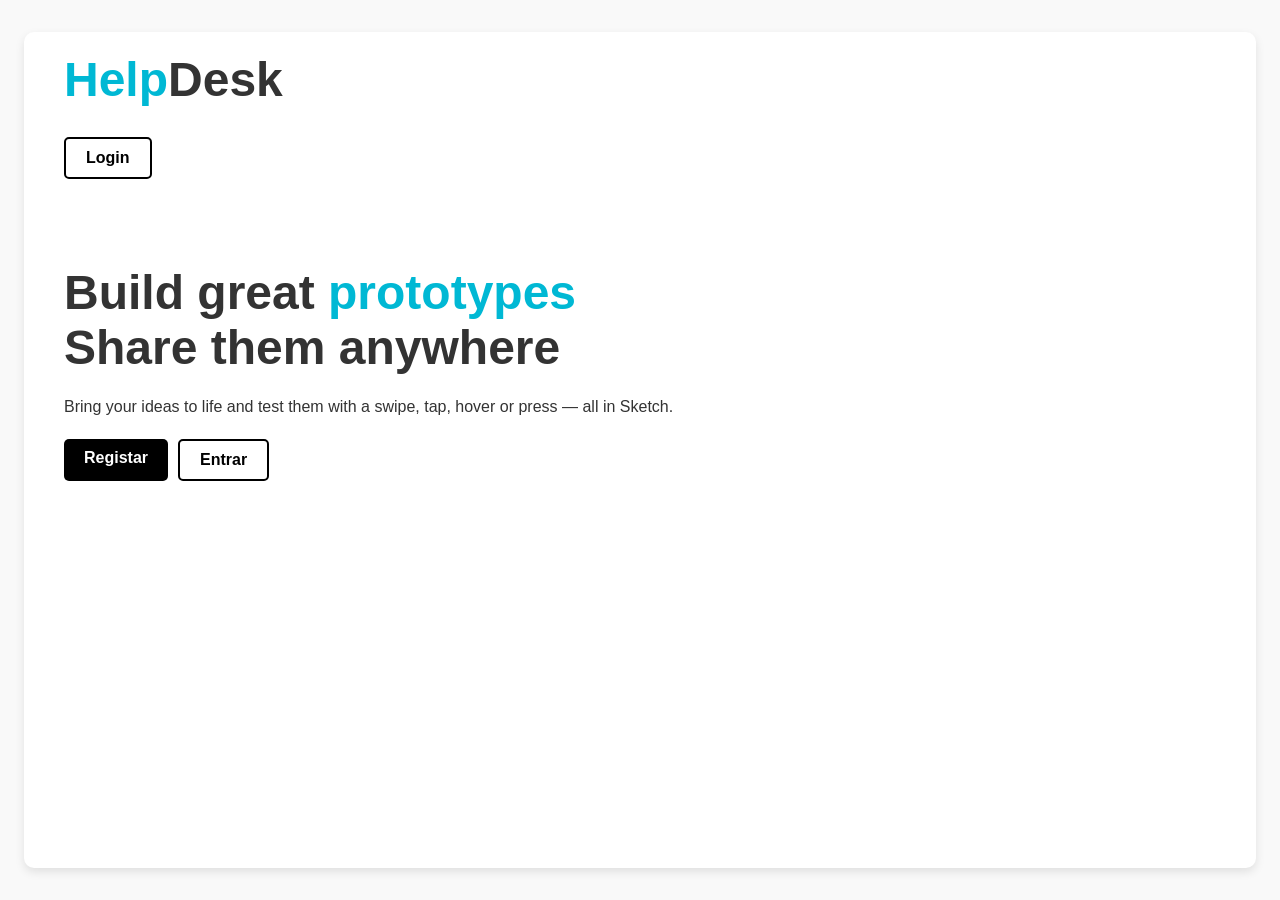
<file: app/templates/pages/index.html>
<!DOCTYPE html>
<html lang="pt">
<head>
    <meta charset="UTF-8">
    <meta name="viewport" content="width=device-width, initial-scale=1.0">
    <title>Protótipos</title>
    <link rel="stylesheet" href="index.css">
</head>
<body>
    <!-- Tries -->
    <!-- <header>
        <div id="menu">
            <nav class="left">
                <h1>HelpDesk</h1>
            </nav>
        </div>
    </header> -->
    <!-- Tries -->
    
    <div class="container">
        <div class="logo">
            <h2><span>Help</span>Desk</h1>
        </div>
        <div class="right">
            <a href="#" class="btn btn-secondary">Login</a>
        </div>
        <br>
        <br>
        <br>
        <br>
        <h1>Build great <span>prototypes</span><br>Share them anywhere</h1>
        <p>Bring your ideas to life and test them with a swipe, tap, hover or press — all in Sketch.</p>
        <div class="buttons">
            <a href="#" class="btn btn-primary">Registar</a>
            <a href="#" class="btn btn-secondary">Entrar</a>
        </div>
    </div>
</body>
</html>
</file>
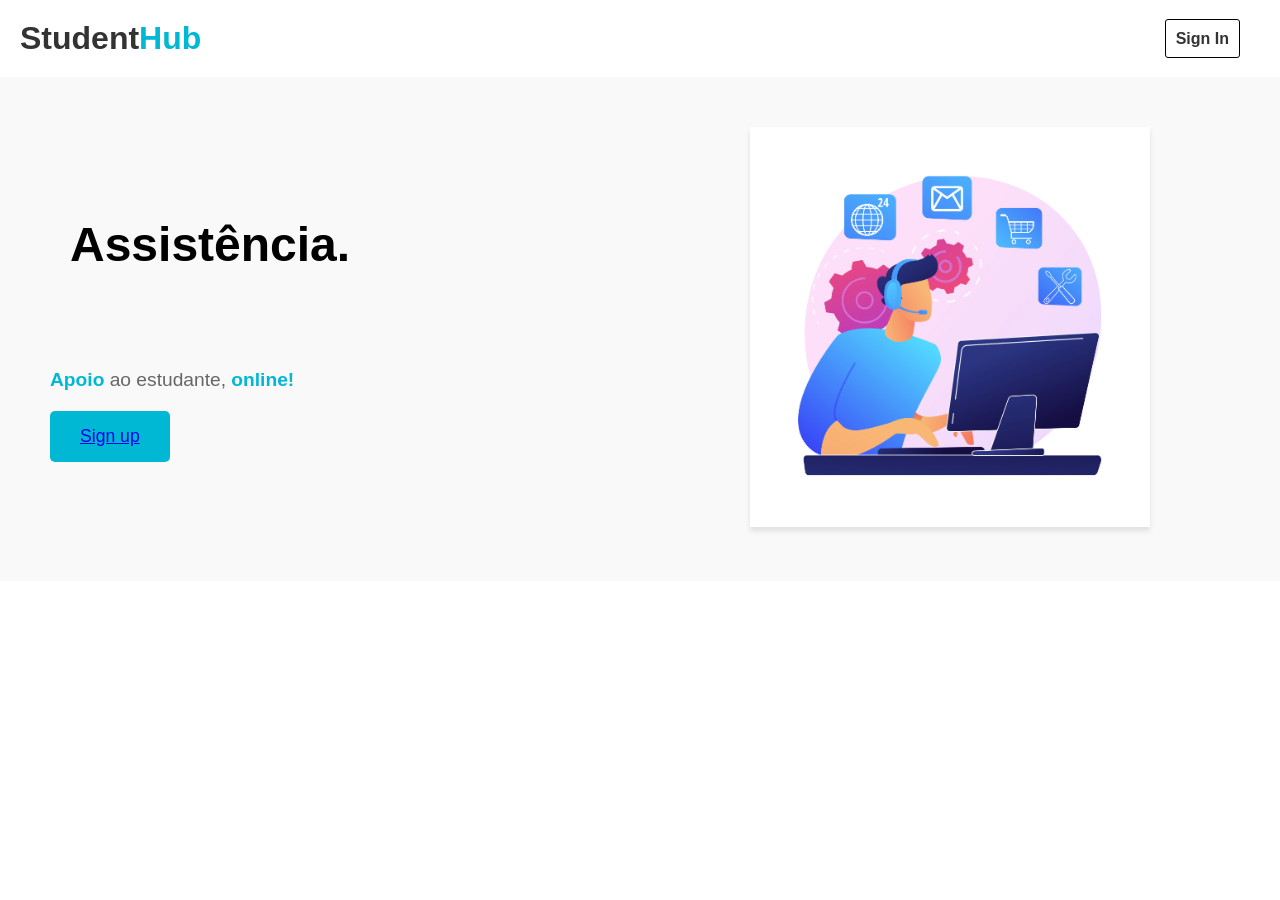
<file: app/templates/pages/login/trylogin/trylogin2/index.html>
<!DOCTYPE html>
<html lang="en">
<head>
    <meta charset="UTF-8">
    <meta name="viewport" content="width=device-width, initial-scale=1.0">
    <title>App Showcase</title>
    <link rel="stylesheet" href="index.css">
</head>
<body>
    <header>
        <div class="logo">
            <!-- <img src="a118-1184192_use-inside-voice-clipart.png" alt="Logo" style=""> -->
            <h1>Student<span>Hub</span></h1>
        </div>
        <nav>
            <ul>
                <li><a href="index.html">Sign In</a></li>
                
            </ul>
        </nav>
    </header>

    <main>
        <div class="content">
            <div class="carousel-container">
                <div class="carousel">
                    <div class="carousel-item"><h1>Assistência.</h1></div>
                    <div class="carousel-item"><h1>Consulta de dados.</h1></div>
                    <div class="carousel-item"><h1>Relatorios semestrais</h1></div>
                    <div class="carousel-item"><h1>Conversa em tempo real com a secretaria.</h1> </div>
                    <div class="carousel-item"> <h1>Uma forma nova <br>de ir ao HelpDesk</h1></div>
                </div>
            </div>

            <script src="script.js"></script>
           
            <p><span>Apoio </span> ao estudante, <span>online!</span></p>
            <button><a href="cadastrar.html">Sign up</a></button>
        </div>
        <div class="app-showcase">
            <img src="19197211.jpg" alt="App Showcase" style="margin-right: 80px;">
        </div>
    </main>
</body>
</html>
</file>
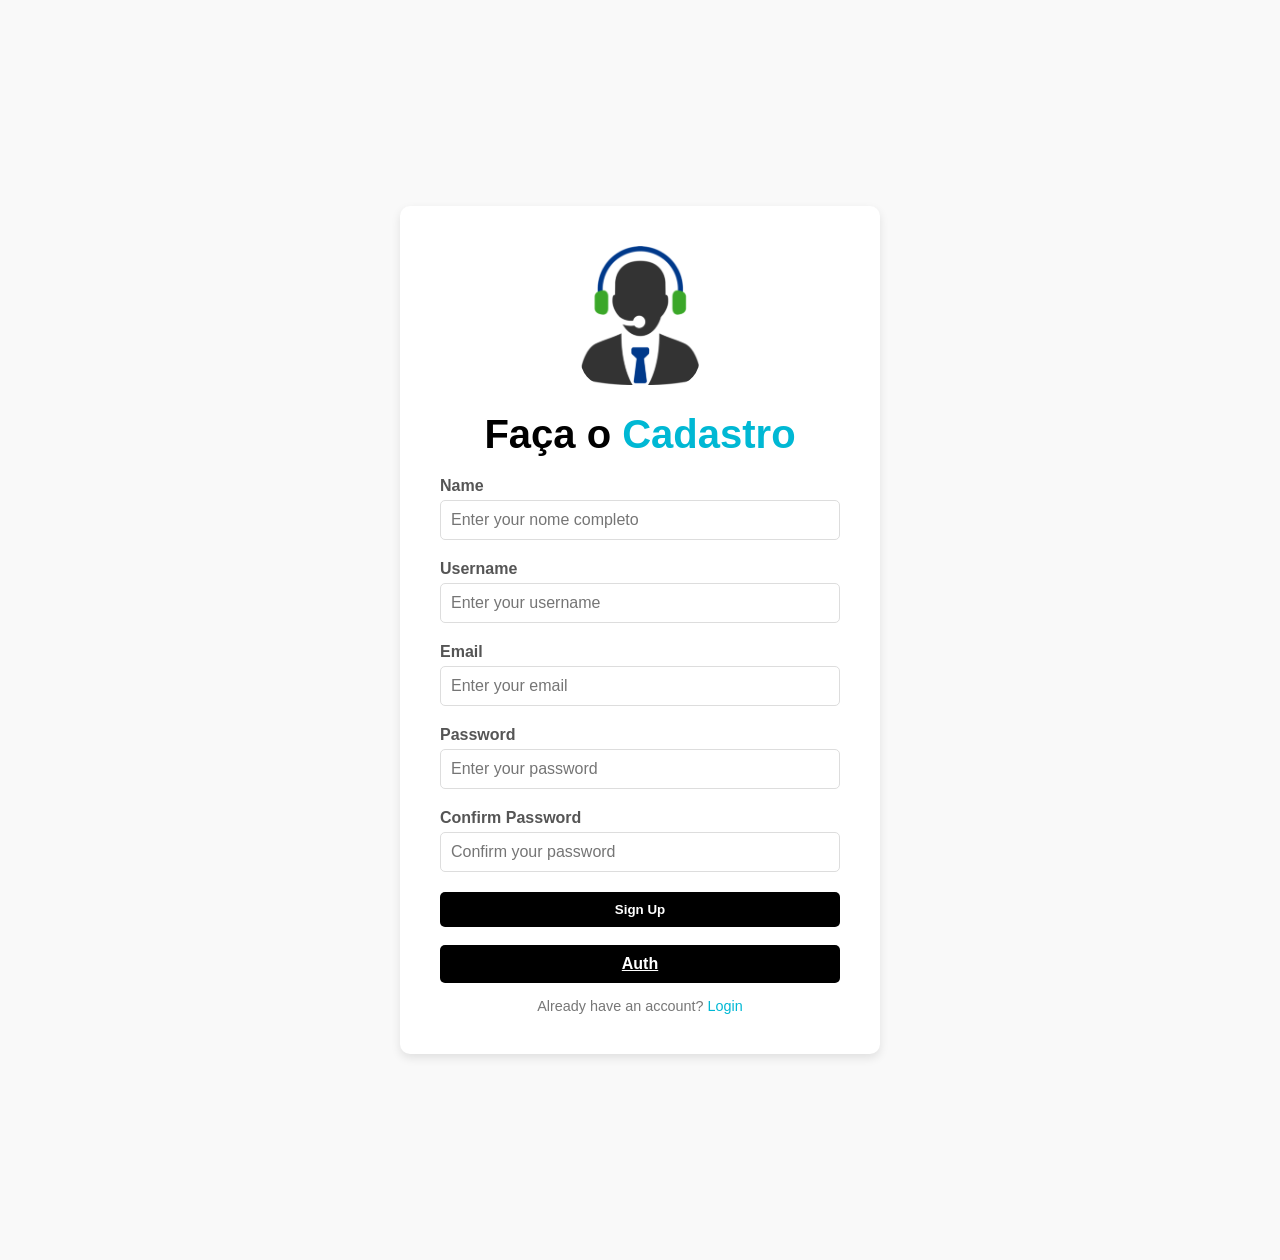
<file: app/templates/pages/login/trylogin/trylogin2/cadastrar.html>
<!DOCTYPE html>
<html lang="pt">
<head>
    <meta charset="UTF-8">
    <meta name="viewport" content="width=device-width, initial-scale=1.0">
    <title>Sign up - HelpDesk</title>
    <link rel="stylesheet" href="cadastrar.css">
</head>
<body>
    <div class="signup-container">
        <img src="129-1296900_dispatcher-headset-clipart.png" alt="Logo" class="logo">
        <h1>Faça o <span>Cadastro</span></h1>
        <form>
            <label for="nome">Name</label>
            <input type="text" id="nome" name="nome" placeholder="Enter your nome completo" required>

            <label for="username">Username</label>
            <input type="text" id="username" name="username" placeholder="Enter your username" required>
            
            <label for="email">Email</label>
            <input type="email" id="email" name="email" placeholder="Enter your email" required>
            
            <label for="password">Password</label>
            <input type="password" id="password" name="password" placeholder="Enter your password" required>
            
            <label for="confirm-password">Confirm Password</label>
            <input type="password" id="confirm-password" name="confirm-password" placeholder="Confirm your password" required>
            
            <button type="submit" class="btn btn-primary" >Sign Up</button>
            <br>
            <a href="dashboard2.html" class="btn btn-primary">Auth</a>

        </form>
        <div class="login-link">
            Already have an account? <a href="login2.html">Login</a>
        </div>
    </div>
</body>
</html>
</file>
<file: app/templates/pages/index.css>
body {
        font-family: Arial, sans-serif;
        background: #f9f9f9;
        margin: 0;
        padding: 0;
        display: flex;
        justify-content: center;
        align-items: center;
        height: 100vh;
        color: #333;
    }

    .container {
        background: #fff;
        padding: 40px;
        border-radius: 10px;
        box-shadow: 0 4px 10px rgba(0, 0, 0, 0.1);
        text-align: left;
        max-width: 1300px;
        width: 90%;
        height: 84vh;
    }
    .container .logo{
        
    }
    h2{
        font-size: 3rem;
        margin-bottom: 30px;
        margin-top: -20px;
        font-weight: bold;

    }
    .right{
        position: right;
        justify-content: right;
        display: inline-flex;
    }
    .container h1 {
        font-size: 3rem;
        margin-bottom: 20px;
    }

    .container h1 span {
        color: #00b8d4;
    }
    .logo h2 span{
        color:#00b8d4;
    }

    .container p {
        font-size: 1rem;
        margin-bottom: 20px;
        line-height: 1.5;
    }

    .buttons {
        display: flex;
        gap: 10px;
    }

    .btn {
        padding: 10px 20px;
        border-radius: 5px;
        border: none;
        cursor: pointer;
        text-decoration: none;
        font-weight: bold;
        }

        .btn-primary {
        background: #000;
        color: #fff;
    }

    .btn-secondary {
        background: #fff;
        color: #000;
        border: 2px solid #000;
    }

    .no-tools {
        margin-top: 20px;
        font-size: 0.9rem;
        color: #777;
        font-style: italic;
    }
</file>
<file: app/templates/pages/login/trylogin/trylogin2/index.css>
* {
    margin: 0;
    padding: 0;
    box-sizing: border-box;
}

body {
    font-family: 'Arial', sans-serif;
    background-color: #fff;
    color: #333;
}

header {
    display: flex;
    justify-content: space-between;
    align-items: center;
    padding: 20px;
}

.logo img {
    width: 50px;
}
h1 span{
    color: #00b8d4;
}
.app-showcase {

}

nav ul {
    list-style: none;
    display: flex;
    gap: 20px;
}

nav a {
    text-decoration: none;
    color: #333;
    font-weight: bold;
}

main {
    display: flex;
    justify-content: space-between;
    align-items: center;
    padding: 50px;
    background-color: #f9f9f9;
}
li > a{
    margin-right: 20px;
    border: 1px solid black;
    padding: 10px;
    border-radius: 3px;
}
li a:hover{
    background: #00b8d4;
    color: white;
    border: none;
    border: 3px;
}

.content {
    max-width: 50%;
}

.content h1 {
    font-size: 3rem;
    color: #000;
}

.content p {
    margin: 20px 0;
    font-size: 1.2rem;
    color: #666;
}

p > span{
    color: #00b8d4;
    font-weight: bold;
}

button {
    padding: 15px 30px;
    background-color: #00b8d4;
    color: #fff;
    border: none;
    border-radius: 5px;
    font-size: 1.1rem;
    cursor: pointer;
}

button:hover {
    background-color: #98e8f4;
    color: black;
}

.app-showcase img {
    width: 400px;
    height: 400px;
    box-shadow: 0px 4px 5px rgba(0, 0, 0, 0.1);
}
/* carossel */

.carousel-container {
    
    width: 100%;
    overflow: hidden;
    
    padding: -10px;
    
    display: flex;
    justify-content: center;
}

.carousel {
    display: flex;
    width: 100%;
    transform: translateX(0);
    transition: transform 0.5s ease;
}

.carousel-item {
    min-width: 100%;
    text-align: left;
    font-size: 1.5rem;
    padding: 20px;
    box-sizing: border-box;
}

.carousel-item:not(:first-child) {
    border-bottom: 2px solid #ddd;
}
</file>
<file: app/templates/pages/login/trylogin/trylogin2/cadastrar.css>
body {
    font-family: Arial, sans-serif;
    background: #f9f9f9;
    margin: 0;
    padding: 0;
    display: flex;
    justify-content: center;
    align-items: center;
    height: 140vh;
    color: #333;
}

.signup-container {
    background: #fff;
    padding: 40px;
    border-radius: 10px;
    box-shadow: 0 4px 10px rgba(0, 0, 0, 0.1);
    text-align: left;
    max-width: 400px;
    width: 90%;
}

.signup-container h1 {
    font-size: 2.5rem;
    margin-bottom: 20px;
    color: #000;
    text-align: center;
}

.signup-container h1 span {
    color: #00b8d4;
}

.signup-container form {
    display: flex;
    flex-direction: column;
}

.signup-container label {
    margin-bottom: 5px;
    font-weight: bold;
    color: #555;
}

.signup-container input[type="text"],
.signup-container input[type="email"],
.signup-container input[type="password"] {
    padding: 10px;
    margin-bottom: 20px;
    border: 1px solid #ddd;
    border-radius: 5px;
    font-size: 1rem;
}

.signup-container .btn {
    padding: 10px 20px;
    border-radius: 5px;
    border: none;
    cursor: pointer;
    font-weight: bold;
    text-align: center;
}

.btn-primary {
    background: #000;
    color: #fff;
}

.btn-primary:hover {
    background: #333;
}

.signup-container .login-link {
    margin-top: 15px;
    font-size: 0.9rem;
    text-align: center;
    color: #777;
}

.signup-container .login-link a {
    color: #00b8d4;
    text-decoration: none;
}

.signup-container .login-link a:hover {
    text-decoration: underline;
}

.logo {
    width: 30%;
    height: 30%;
    object-fit: cover;
    border-radius: 20%;
    display: block;
    margin: 0 auto 20px auto; /* Centraliza horizontalmente e adiciona margem inferior */
}
</file>
